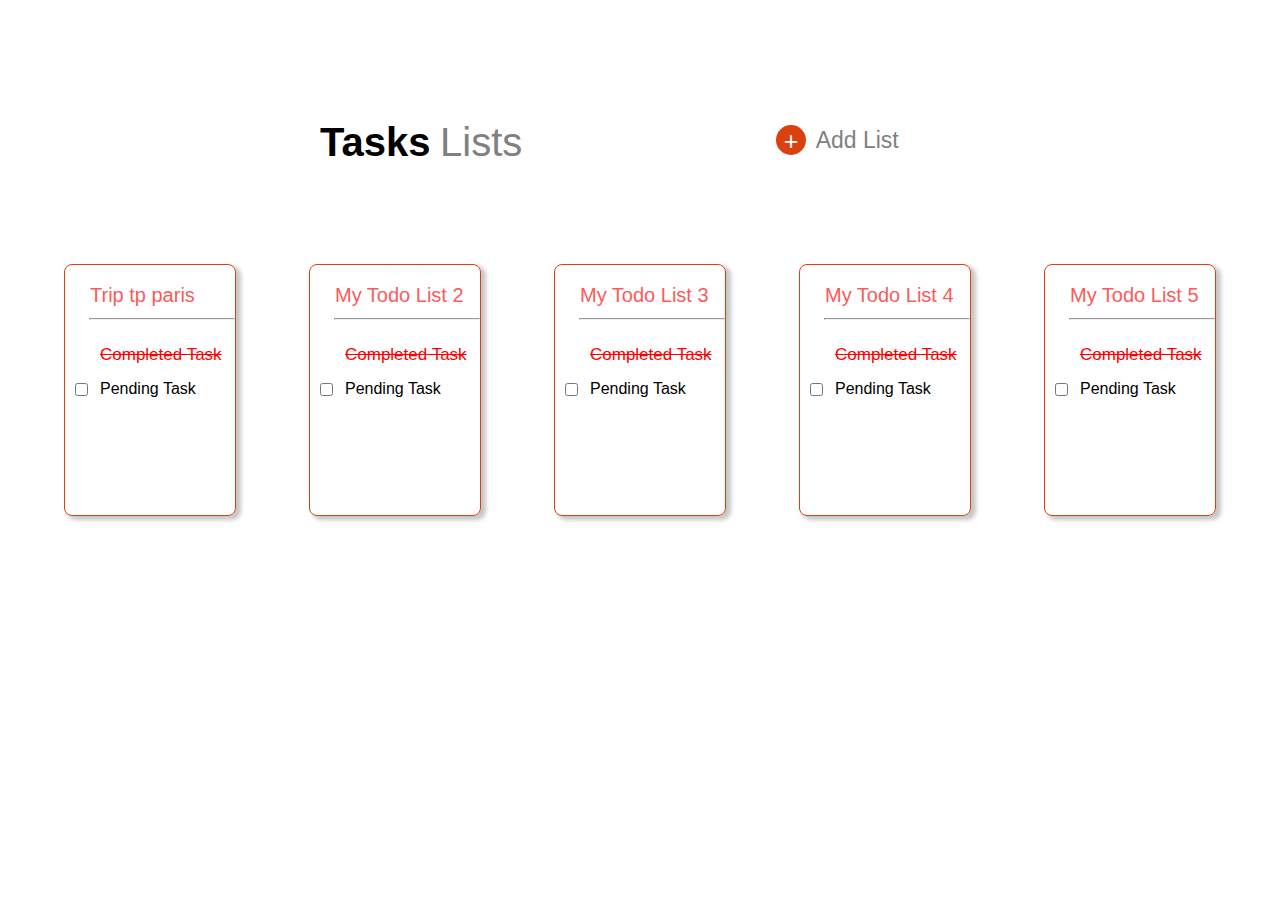
<file: index.html>
<!DOCTYPE html>
<html lang="en">

<head>
    <meta charset="UTF-8">
    <meta http-equiv="X-UA-Compatible" content="IE=edge">
    <meta name="viewport" content="width=device-width, initial-scale=1.0">
    <title>Document</title>
    <link rel="stylesheet" href="style.css">
</head>

<body>
    <div class="container">
        <div class="tasks">
            <span class="task">Tasks<p class="task1">Lists</p> </span>
            <div class="plusicon"><a href="index3.html">+</a></div>
            <span class="addlist">Add List</span>
        </div>
        <div class="todolist">
            <div class="trip1">
                <span class="t1"><a href="index2.html">Trip tp paris</a> </span>
                <hr>
                <span class="t11">Completed Task</span>
                <input type="checkbox" name="" id=""><span class="t12">Pending Task</span>

            </div>
            <div class="trip2">

                <span class="t1">My Todo List 2</span>
                <hr>
                <span class="t11">Completed Task</span>
                <input type="checkbox" name="" id=""><span class="t12">Pending Task</span>


            </div>
            <div class="trip3">

                <span class="t1">My Todo List 3</span>
                <hr>
                <span class="t11">Completed Task</span>
                <input type="checkbox" name="" id=""><span class="t12">Pending Task</span>


            </div>
            <div class="trip4">

                <span class="t1">My Todo List 4</span>
                <hr>
                <span class="t11">Completed Task</span>
                <input type="checkbox" name="" id=""><span class="t12">Pending Task</span>


            </div>
            <div class="trip5">

                <span class="t1">My Todo List 5</span>
                <hr>
                <span class="t11">Completed Task</span>
                <input type="checkbox" name="" id=""><span class="t12">Pending Task</span>


            </div>
        </div>
    </div>
</body>

</html>
</file>
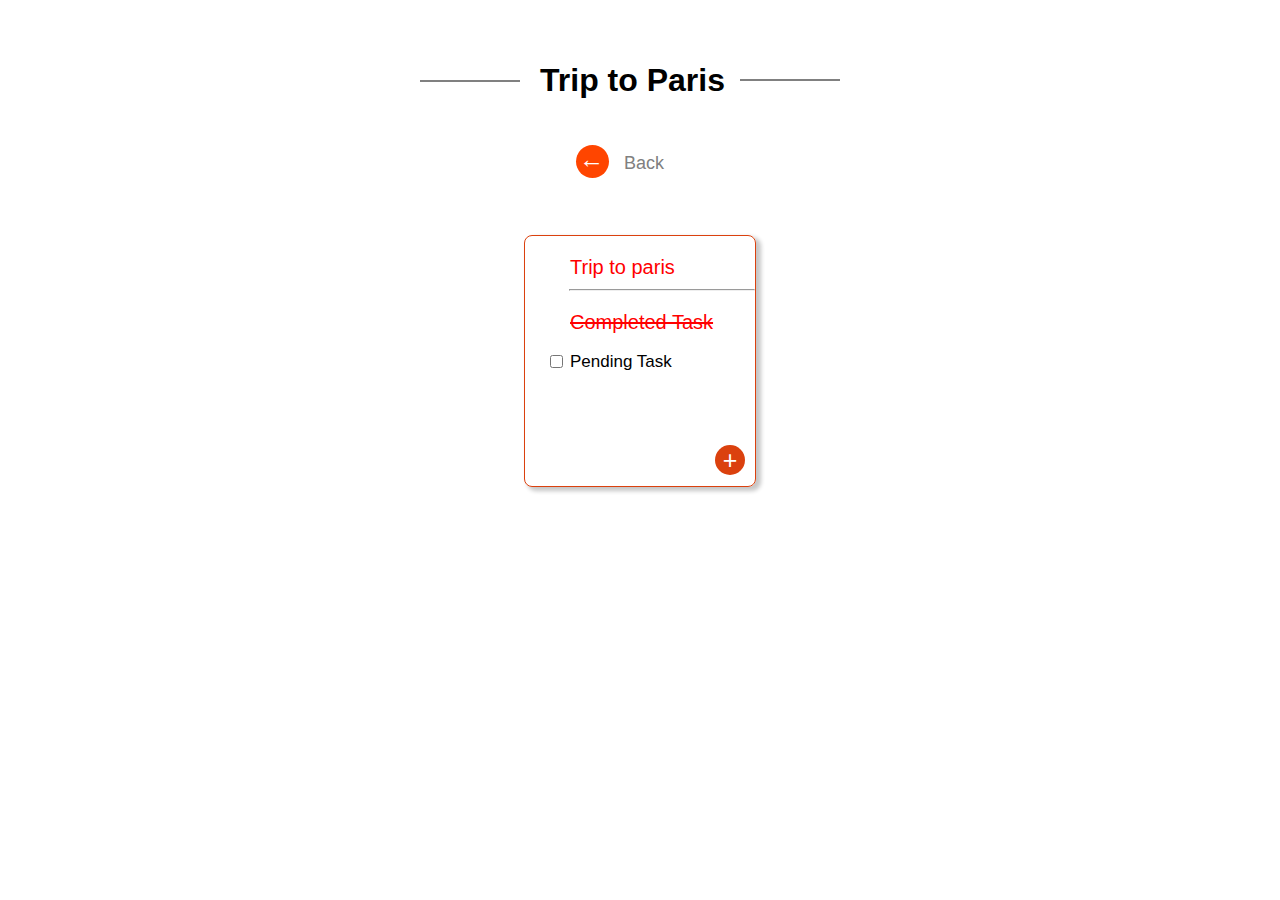
<file: index2.html>
<!DOCTYPE html>
<html lang="en">

<head>
    <meta charset="UTF-8">
    <meta http-equiv="X-UA-Compatible" content="IE=edge">
    <meta name="viewport" content="width=device-width, initial-scale=1.0">
    <title>Document</title>
    <link rel="stylesheet" href="style2.css">
</head>

<body>
    <div class="container">
        <div class="box1">
            <div class="line"></div>
            <h1>Trip to Paris </h1>
            <div class="line1"></div>
        </div>
        <div class="box2">
            <div class="b1"><a href="index.html">&#8592;</a><span class="span">Back</span> </div>
        </div>
        <div class="box3">

            <div class="t1">Trip to paris</div>
            <hr>
            <div class="t11">Completed Task</div>
            <input type="checkbox" name="" id=""><div class="t12">Pending Task</div>
             <div class="plusicon"><a href="index4.html">+</a></div>


        </div>
    </div>
</body>

</html>
</file>
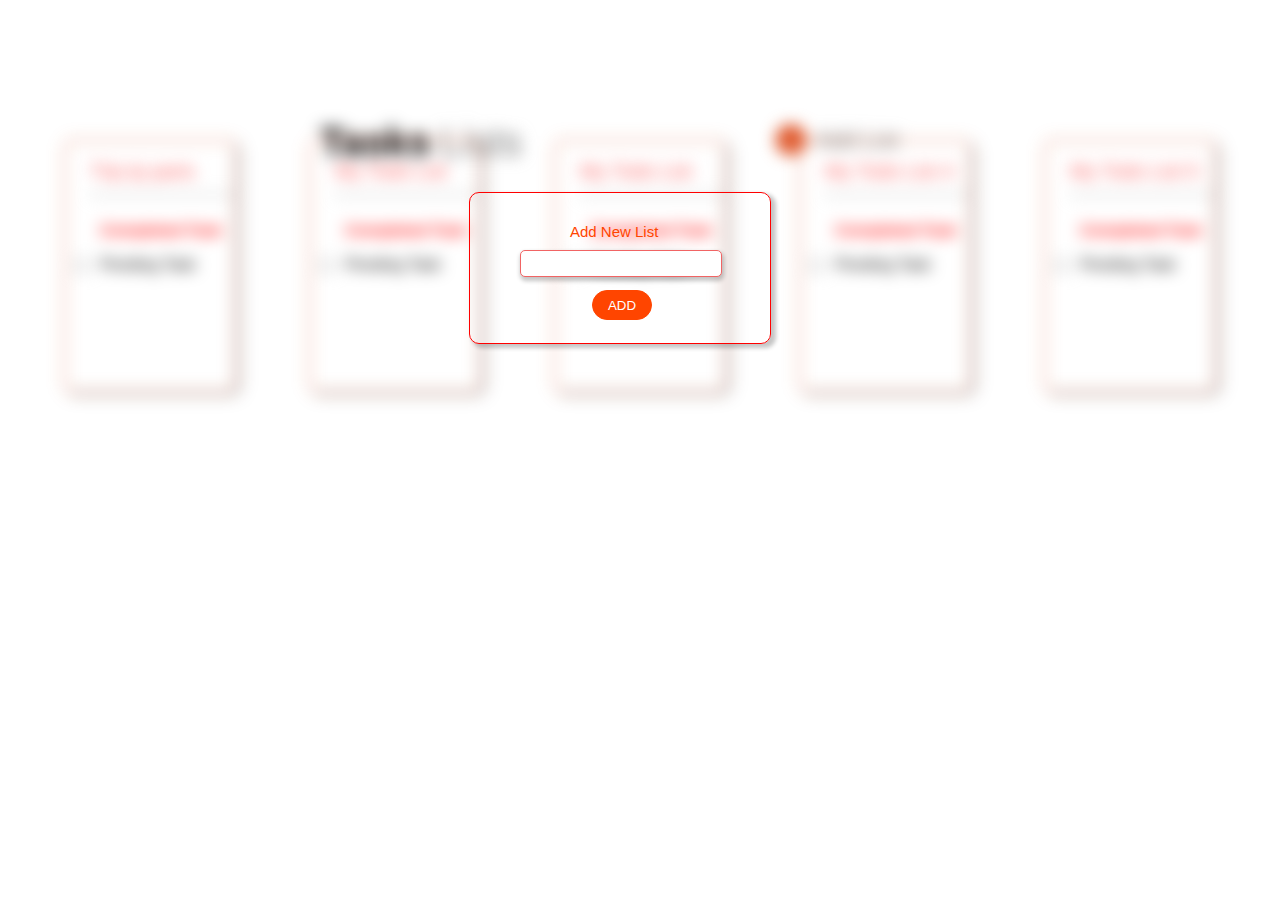
<file: index3.html>
<!DOCTYPE html>
<html lang="en">

<head>
    <meta charset="UTF-8">
    <meta http-equiv="X-UA-Compatible" content="IE=edge">
    <meta name="viewport" content="width=device-width, initial-scale=1.0">
    <title>Document</title>
    <link rel="stylesheet" href="style3.css">
</head>

<body>
    <div class="container">
        <div class="tasks">
            <span class="task">Tasks<p class="task1">Lists</p> </span>
            <div class="plusicon"><a href="#">+</a></div>
            <span class="addlist">Add List</span>
        </div>
        <div class="todolist">
            <div class="trip1">
                <span class="t1"><a href="index2.html">Trip tp paris</a> </span>
                <hr>
                <span class="t11">Completed Task</span>
                <input type="checkbox" name="" id=""><span class="t12">Pending Task</span>

            </div>
            <div class="trip2">
               
                    <span class="t1">My Todo List</span>
                    <hr>
                    <span class="t11">Completed Task</span>
                    <input type="checkbox" name="" id=""><span class="t12">Pending Task</span>

                
            </div>
            <div class="trip3">
                
                    <span class="t1">My Todo List</span>
                    <hr>
                    <span class="t11">Completed Task</span>
                    <input type="checkbox" name="" id=""><span class="t12">Pending Task</span>

                
            </div>
            <div class="trip4">

                <span class="t1">My Todo List 4</span>
                <hr>
                <span class="t11">Completed Task</span>
                <input type="checkbox" name="" id=""><span class="t12">Pending Task</span>


            </div>
            <div class="trip5">

                <span class="t1">My Todo List 5</span>
                <hr>
                <span class="t11">Completed Task</span>
                <input type="checkbox" name="" id=""><span class="t12">Pending Task</span>


            </div>
        </div>
    </div>
    <div class="container2">
        <p>Add New List</p>
        <input type="text" name="" id="" class="input">
        <button>ADD</button>
    </div>
</body>

</html>
</file>
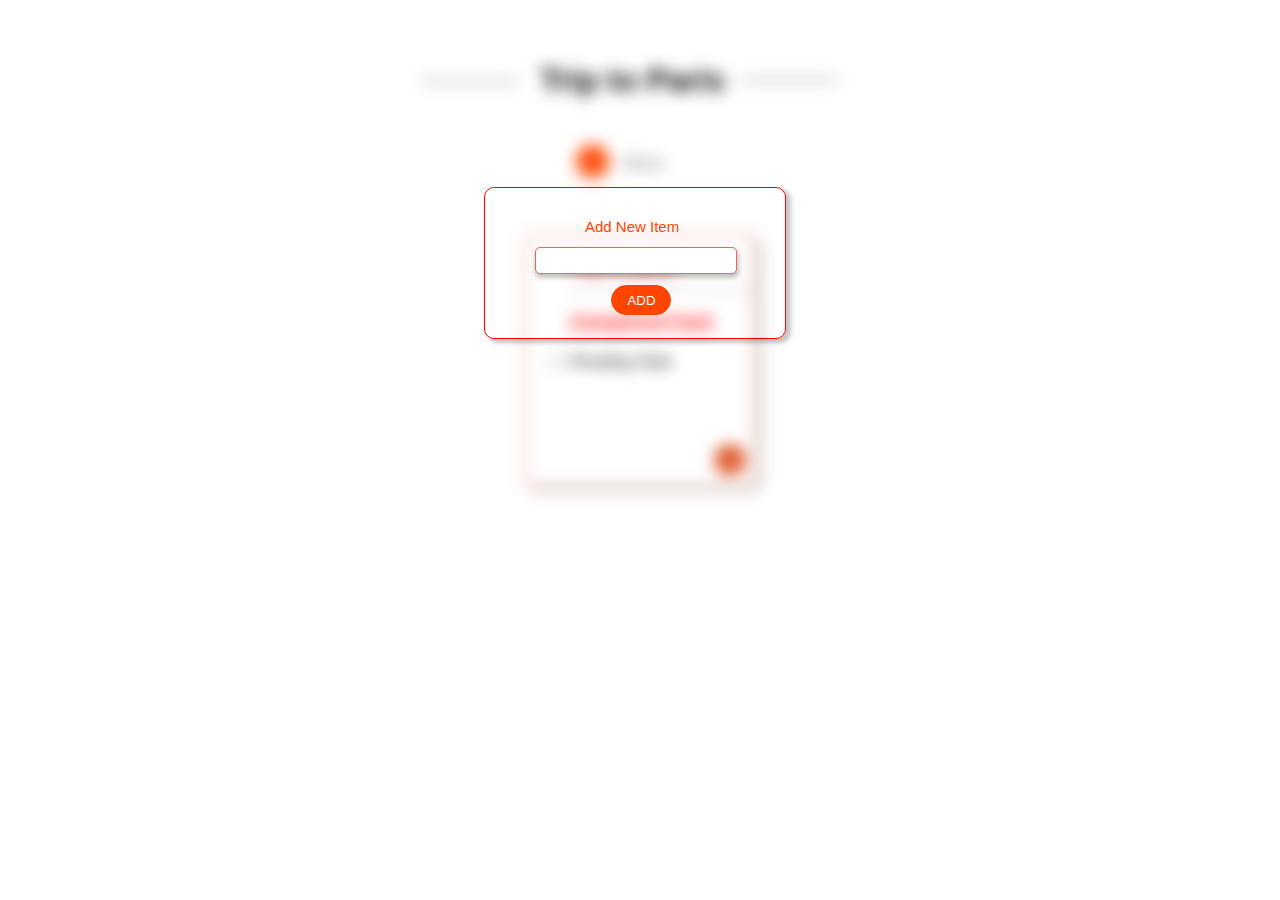
<file: index4.html>
<!DOCTYPE html>
<html lang="en">

<head>
    <meta charset="UTF-8">
    <meta http-equiv="X-UA-Compatible" content="IE=edge">
    <meta name="viewport" content="width=device-width, initial-scale=1.0">
    <title>Document</title>
    <link rel="stylesheet" href="style4.css">
</head>

<body>
    <div class="container">
        <div class="box1">
            <div class="line"></div>
            <h1>Trip to Paris </h1>
            <div class="line1"></div>
        </div>
        <div class="box2">
            <div class="b1"><a href="index.html">&#8592;</a><span class="span">Back</span> </div>
        </div>
        <div class="box3">

            <div class="t1">Trip to paris</div>
            <hr>
            <div class="t11">Completed Task</div>
            <input type="checkbox" name="" id=""><div class="t12">Pending Task</div>
             <div class="plusicon"><a href="index3.html">+</a></div>


        </div>
    </div>
    <div class="container2">
        <p>Add New Item</p>
        <input type="text" name="" id="">
        <button>ADD</button>
    </div>
</body>

</html>
</file>
<file: style.css>
* {
    padding: 0;
    margin: 0;
    font-family: Arial, Helvetica, sans-serif;
}

 .tasks {
    display: flex;
    flex-wrap: wrap;
    margin-left: 25%;
  align-items: center;
  position: relative;
  top: 120px;

} 

 .task {
    display: block;
    color: black;
    font-size: 40px;

    font-weight: 600;

}

.task1 {

    color:gray;
    font-size: 40px;


    position: relative;
    left: 120px;
    top: -45px;
    font-weight: 1;
   

}

.plusicon {
    display: block;
    height: 30px;
    width: 30px;
    background-color: rgb(219, 65, 14);
    border-radius: 50%;
    color: white;
    text-align: center;
    justify-content: center;
    position: relative;
    left: 36%;
    top: -25px;





}

.plusicon a {
    color: white;

    position: relative;
    top: 2px;
    font-weight: 1;
    font-size: 25px;
    text-decoration: none;



}

.addlist {
    position: relative;
    left: 37%;
    font-size: 23px;
    color: gray;
    top: -25px;
}

.todolist {
  width: 90%;
  display: flex;
  flex-wrap: wrap;
  margin: auto;
  position: relative;
  top: 50px;
  align-items: center;
  justify-content: space-between;
   height: 500px;
    
}

.trip1 {
    height: 250px;
    width: 170px;

    border: 1px solid rgb(219, 65, 14);

    border-radius: 8px;
    box-shadow: 4px 3px 4px 1px rgba(0, 0, 0, 0.226);
}

.trip2 {
    height: 250px;
    width: 170px;

    border: 1px solid rgb(219, 65, 14); 
    border-radius: 8px;
    box-shadow: 4px 3px 4px 1px rgba(0, 0, 0, 0.226);

}

.trip3 {
    height: 250px;
    width: 170px;

    border: 1px solid rgb(219, 65, 14);
    border-radius: 8px;
    box-shadow: 4px 3px 4px 1px rgba(0, 0, 0, 0.226);

}
.trip4 {
    height: 250px;
    width: 170px;

    border: 1px solid rgb(219, 65, 14);    
    border-radius: 8px;
    box-shadow: 4px 3px 4px 1px rgba(0, 0, 0, 0.226);

}
.trip5 {
    height: 250px;
    width: 170px;
    border: 1px solid rgb(219, 65, 14);   
    border-radius: 8px;
    box-shadow: 4px 3px 4px 1px rgba(0, 0, 0, 0.226);
   

}

 .t1 {
    font-size: 20px;
    color: rgb(251, 91, 91);
    top: 20px;
  position: relative;
  top: 19px;
  left: 25px;


}
.t1 a{
    text-decoration: none;
    color: rgb(251, 91, 91);
}
hr{
    width: 85%;
    height: .1px;
    outline: none;
    background-color: gray;
    float: right;
    margin-top: 30px;
    outline: none;
   
}
.t11{
    color: red;
    font-size: 17px;
    font-weight: 500;
    margin-left:22px;
    position: relative;
    top: 25px;
    left: 0px;
    text-decoration: line-through;


}
.t12{
   position: relative;
   top: 40px;
   left: 35px;

}
input{
    position: relative;
    top: 63px;
    left: 10px;
    float: left;
}  
@media (min-width:769px) and (max-width:1024px)
{
    .tasks {
        display: flex;
        flex-wrap: wrap;
        margin-left: 15%;
      align-items: center;
      position: relative;
      top: 80px;
    
    } 
    
    
    .todolist {
        width: 90%;
        display: inline;
        flex-wrap: wrap;
        margin: auto;
        position: relative;
        
        align-items: center;
        justify-content:center;
        position: relative;
        top: 100px;
        
          
      }
      .trip1 {
        height: 80px;
        width: 70%;
        margin: auto;
        margin-bottom: 20px;
    
        border: 1px solid gray;
    
        border-radius: 8px;
        box-shadow: 4px 3px 4px 1px rgba(0, 0, 0, 0.226);
    }
    
    .trip2 {
        height: 80px;
        width: 70%;
        margin: auto;
        margin-bottom: 20px;
        border: 1px solid gray;
        border-radius: 8px;
        box-shadow: 4px 3px 4px 1px rgba(0, 0, 0, 0.226);
    
    }
    
    .trip3 {
        height: 80px;
        width: 70%;
        margin: auto;
        margin-bottom: 20px;
        border: 1px solid gray;
        border-radius: 8px;
        box-shadow: 4px 3px 4px 1px rgba(0, 0, 0, 0.226);
    
    }
    .trip4 {
        height: 80px;
        width: 70%;
        margin: auto;
        margin-bottom: 20px;
        border: 1px solid gray;   
        border-radius: 8px;
        box-shadow: 4px 3px 4px 1px rgba(0, 0, 0, 0.226);
    
    }
    .trip5 {
        height: 80px;
        width: 70%;
        margin: auto;
        margin-bottom: 140px;
        border: 1px solid gray;
        border-radius: 8px;
        box-shadow: 4px 3px 4px 1px rgba(0, 0, 0, 0.226);
        
        
       
    
    }
    .t1{
        color: gray;
       
    }
    .t1 a{
        color: gray;
    }
    hr{
        display: none;
    }
    .t11{
        display: none;
    }
    .t12{
        display: none;
       
     
     }
    
    input{
        display: none;
    }
    
}

@media (min-width:481px) and (max-width:768px)
{
   
    .tasks {
        display: flex;
        flex-wrap: wrap;
        margin-left: 15%;
      align-items: center;
      position: relative;
      top: 80px;
    
    } 
    .addlist{
        display: none;
    }
    
    
    .todolist {
        width: 90%;
        display: inline;
        flex-wrap: wrap;
        margin: auto;
        position: relative;
        top: -10px;
        align-items: center;
        justify-content:center;
        position: relative;
        top: 100px;
        
          
      }
      .trip1 {
        height: 80px;
        width: 70%;
        margin: auto;
        margin-bottom: 20px;
        border: 1px solid gray;
    
        border-radius: 8px;
        box-shadow: 4px 3px 4px 1px rgba(0, 0, 0, 0.226);
    }
    
    .trip2 {
        height: 80px;
        width: 70%;
        margin: auto;
        margin-bottom: 20px;
        border: 1px solid gray;
        border-radius: 8px;
        box-shadow: 4px 3px 4px 1px rgba(0, 0, 0, 0.226);
    
    }
    
    .trip3 {
        height: 80px;
        width: 70%;
        margin: auto;
        margin-bottom: 20px;
        border: 1px solid gray;
        border-radius: 8px;
        box-shadow: 4px 3px 4px 1px rgba(0, 0, 0, 0.226);
    
    }
    .trip4 {
        height: 80px;
        width: 70%;
        margin: auto;
        margin-bottom: 20px;
        border: 1px solid gray;   
        border-radius: 8px;
        box-shadow: 4px 3px 4px 1px rgba(0, 0, 0, 0.226);
    
    }
    .trip5 {
        height: 80px;
        width: 70%;
        margin: auto;
        margin-bottom: 140px;
        border: 1px solid gray;
        border-radius: 8px;
        box-shadow: 4px 3px 4px 1px rgba(0, 0, 0, 0.226);
        
        
       
    
    }
    .t1{
        color: gray;
    }
    .t1 a{
        color: gray;
    }
    hr{
        display: none;
    }
    .t11{
        display: none;
    }
    .t12{
        display: none;
       
     
     }
    
    input{
        display: none;
    }
    
}
@media (min-width:320px) and (max-width:480px)
{
    .tasks {
        display: flex;
        flex-wrap: wrap;
        margin-left: 15%;
      align-items: center;
      position: relative;
      top: 80px;
    
    } 
    .addlist{
        display: none;
    }
    
    
    .todolist {
        width: 90%;
        display: inline;
        flex-wrap: wrap;
        margin: auto;
        position: relative;
        top: -10px;
        align-items: center;
        justify-content:center;
        position: relative;
        top: 100px;
        
          
      }
      .trip1 {
        height: 80px;
        width: 70%;
        margin: auto;
        margin-bottom: 20px;
        border: 1px solid gray;
    
        border-radius: 8px;
        box-shadow: 4px 3px 4px 1px rgba(0, 0, 0, 0.226);
    }
    
    .trip2 {
        height: 80px;
        width: 70%;
        margin: auto;
        margin-bottom: 20px;
        border: 1px solid gray;
        border-radius: 8px;
        box-shadow: 4px 3px 4px 1px rgba(0, 0, 0, 0.226);
    
    }
    
    .trip3 {
        height: 80px;
        width: 70%;
        margin: auto;
        margin-bottom: 20px;
        border: 1px solid gray;
        border-radius: 8px;
        box-shadow: 4px 3px 4px 1px rgba(0, 0, 0, 0.226);
    
    }
    .trip4 {
        height: 80px;
        width: 70%;
        margin: auto;
        margin-bottom: 20px;
        border: 1px solid gray;   
        border-radius: 8px;
        box-shadow: 4px 3px 4px 1px rgba(0, 0, 0, 0.226);
    
    }
    .trip5 {
        height: 80px;
        width: 70%;
        margin: auto;
        margin-bottom: 140px;
        border: 1px solid gray;
        border-radius: 8px;
        box-shadow: 4px 3px 4px 1px rgba(0, 0, 0, 0.226);
        
        
       
    
    }
    .t1{
        color: gray;
    }
    .t1 a{
        color: gray;
    }
    hr{
        display: none;
    }
    .t11{
        display: none;
    }
    .t12{
        display: none;
       
     
     }
    
    input{
        display: none;
    }

}
@media (min-width:10px) and (max-width:319px)
{
    .tasks {
        display: flex;
        flex-wrap: wrap;
        margin-left: 15%;
      align-items: center;
      position: relative;
      top: 80px;
    
    } 
    .addlist{
        display: none;
    }
    
    
    .todolist {
        width: 90%;
        display: inline;
        flex-wrap: wrap;
        margin: auto;
        position: relative;
        top: -10px;
        align-items: center;
        justify-content:center;
        position: relative;
        top: 100px;
        
          
      }
      .trip1 {
        height: 80px;
        width: 70%;
        margin: auto;
        margin-bottom: 20px;
        border: 1px solid gray;
    
        border-radius: 8px;
        box-shadow: 4px 3px 4px 1px rgba(0, 0, 0, 0.226);
    }
    
    .trip2 {
        height: 80px;
        width: 70%;
        margin: auto;
        margin-bottom: 20px;
        border: 1px solid gray;
        border-radius: 8px;
        box-shadow: 4px 3px 4px 1px rgba(0, 0, 0, 0.226);
    
    }
    
    .trip3 {
        height: 80px;
        width: 70%;
        margin: auto;
        margin-bottom: 20px;
        border: 1px solid gray;
        border-radius: 8px;
        box-shadow: 4px 3px 4px 1px rgba(0, 0, 0, 0.226);
    
    }
    .trip4 {
        height: 80px;
        width: 70%;
        margin: auto;
        margin-bottom: 20px;
        border: 1px solid gray;   
        border-radius: 8px;
        box-shadow: 4px 3px 4px 1px rgba(0, 0, 0, 0.226);
    
    }
    .trip5 {
        height: 80px;
        width: 70%;
        margin: auto;
        margin-bottom: 140px;
        border: 1px solid gray;
        border-radius: 8px;
        box-shadow: 4px 3px 4px 1px rgba(0, 0, 0, 0.226);
        
        
       
    
    }
    .t1{
        color: gray;
    }
    .t1 a{
        color: gray;
    }
    hr{
        display: none;
    }
    .t11{
        display: none;
    }
    .t12{
        display: none;
       
     
     }
    
    input{
        display: none;
    }

}
</file>
<file: style2.css>
* {
    padding: 0;
    margin: 0;
    font-family: Arial, Helvetica, sans-serif;
}

.box1 {
    height: 100px;
    width: 500px;
   
    margin: auto;
}

.line {
    height: 2px;
    width: 100px;
    background-color: GRAY;
    margin-top: 10px;
    position: relative;
    top: 70px;
   left: 30PX;

}

.line1 {
    height: 2px;
    width: 100px;
    background-color: GRAY;
    margin-top: 10px;
    position: relative;
    top: 30px;
    left: 30%;
    margin: auto;

}

h1 {
    position: relative;
    margin: auto;

    left: 30%;
    top: 50px;
}

.box2 {
    height: 100px;
    width: 100px;
    margin-top: 35px;
    margin-bottom: -10PX;
   
    margin-left: 45%;
}


.b1 {
    height: 33px;
    width: 33px;
    background-color: orangered;
    border-radius: 50%;
   
}

.b1 a {
    color: white;
    font-weight: 700;
    font-size: 25px;
    text-align: center;
   padding-left: 3px;
    padding-top: 0px;
    text-decoration: none;
}

.b1 .span {
     position: relative;
    top: 1px;
    left: 20px;
    font-weight: bold;
    font-size: 18px;
    font-weight: 50;
    color: gray; 
}

.box3 {

    height: 250px;
    width: 230px;
    border: 1px solid rgb(219, 65, 14);
   margin: auto;
    border-radius: 8px;
    box-shadow: 4px 3px 4px 1px rgba(0, 0, 0, 0.226);
}

.t1 {
    font-size: 20px;
    font-weight: 300;
    color: red;
    top: 20px;
    position: relative;
    left: 45px;


}

hr {
    height: .3px;
    width: 80%;
    outline: none;
    background-color:gray ;
    float: right;
    margin-top: 30px;
    outline: none;

}

.t11 {
    color: red;
    font-size: 20px;
    font-weight: 400;
    text-decoration: line-through;
    left: 45px;
    position: relative;
    top: 20px;
}

.t12 {
    position: relative;
    top: 20px;
    left: 45px;
    font-size: 17px;

}

input {
    position: relative;
    top: 40px;
    left: 25px;
} 
.plusicon {
    display: block;
    height: 30px;
    width: 30px;
    background-color: rgb(219, 65, 14);
    border-radius: 50%;
    color: white;
    text-align: center;
    justify-content: center;
    position: relative;
  float: right;
  top: 37%;
  right: 10px;





}
.plusicon a {
    color: white;

    position: relative;
    top: 1px;
    font-weight: 500;
    font-size: 25px;
    text-decoration: none;



}
@media (min-width:769px) and (max-width:1024px)
{
    
}
@media (min-width:481px) and (max-width:768px)
    { 
    .box1 {
        height: 100px;
        width: 50%;
        
       
        margin: auto;
    }
    
    .line {
       display: none;
    
    }
    
    .line1 {
       display: none;
    }
    
     h1 {
        position: relative;
        margin: auto;
    
        left: 25%;
        top: 50px;
    }
    
     .box2 {
       
        height: 100px;
        width: 100px;
       position: relative;
       top: -82px;
       left: -90px;
      
       
       
    }
    
    
    .b1 {
        height: 33px;
        width: 33px;
        background-color: orangered;
        border-radius: 50%;
       
    }
    
    .b1 a {
        color: white;
        font-weight: 700;
        font-size: 25px;
        text-align: center;
       padding-left: 3px;
        padding-top: 0px;
        text-decoration: none;
    }
    
    .b1 .span {
        display: none;
    }
    
    .box3 {
    
       
        height: 250px;
        width: 230px;
        border: 1px solid rgb(219, 65, 14);
       margin: auto;
       position: relative;
       top: -80px;
        border-radius: 8px;
        box-shadow: 4px 3px 4px 1px rgba(0, 0, 0, 0.226);
    }
    
    .t1 {
        font-size: 20px;
        font-weight: 300;
        color: red;
        top: 20px;
        position: relative;
        left: 45px;
    
    
    }
    
    hr {
        height: .3px;
        width: 80%;
        outline: none;
        background-color:gray ;
        float: right;
        margin-top: 30px;
        outline: none;
    
    }
    
    .t11 {
        color: red;
        font-size: 20px;
        font-weight: 400;
        text-decoration: line-through;
        left: 45px;
        position: relative;
        top: 20px;
    }
    
    .t12 {
        position:relative;
        top: 20px;
        left: 45px;
        font-size: 17px;
    
    }
    
    input {
        position: relative;
        top: 40px;
        left: 25px;
    } 
    .plusicon {
        display: block;
        height: 30px;
        width: 30px;
        background-color: rgb(219, 65, 14);
        border-radius: 50%;
        color: white;
        text-align: center;
        justify-content: center;
        position: relative;
      float: right;
      top: 37%;
      right: 10px;
    
    
    
    
    
    }
    .plusicon a {
        color: white;
    
        position: relative;
        top: 1px;
        font-weight: 500;
        font-size: 25px;
        text-decoration: none;
    
    
    
    }


}


@media (min-width:320px) and (max-width:480px)
    
        { 
        .box1 {
            height: 100px;
            width: 50%;
            
           
            margin: auto;
        }
        
        .line {
           display: none;
        
        }
        
        .line1 {
           display: none;
        }
        
         h1 {
            position: relative;
            margin: auto;
            font-size: 25px;
        
            left: 17%;
            top: 55px;
        }
        
         .box2 {
           
            height: 100px;
            width: 100px;
           position: relative;
           top: -82px;
           left: -90px;
          
           
           
        }
        
        
        .b1 {
            height: 33px;
            width: 33px;
            background-color: orangered;
            border-radius: 50%;
           
        }
        
        .b1 a {
            color: white;
            font-weight: 700;
            font-size: 25px;
            text-align: center;
           padding-left: 3px;
            padding-top: 0px;
            text-decoration: none;
        }
        
        .b1 .span {
            display: none;
        }
        
        .box3 {
        
           
            height: 300px;
            width: 230px;
            border: 1px solid rgb(219, 65, 14);
           margin: auto;
           position: relative;
           top: -80px;
            border-radius: 8px;
            box-shadow: 4px 3px 4px 1px rgba(0, 0, 0, 0.226);
        }
        
        .t1 {
            font-size: 20px;
            font-weight: 300;
            color: red;
            top: 20px;
            position: relative;
            left: 45px;
        
        
        }
        
        hr {
            height: .3px;
            width: 80%;
            outline: none;
            background-color:gray ;
            float: right;
            margin-top: 30px;
            outline: none;
        
        }
        
        .t11 {
            color: red;
            font-size: 20px;
            font-weight: 400;
            text-decoration: line-through;
            left: 45px;
            position: relative;
            top: 20px;
        }
        
        .t12 {
            position:relative;
            top: 20px;
            left: 45px;
            font-size: 17px;
        
        }
        
        input {
            position: relative;
            top: 40px;
            left: 25px;
        } 
        .plusicon {
            display: block;
            height: 30px;
            width: 30px;
            background-color: rgb(219, 65, 14);
            border-radius: 50%;
            color: white;
            text-align: center;
            justify-content: center;
            position: relative;
          float: right;
          top: 45%;
          right: 10px;
        
        
        
        
        
        }
        .plusicon a {
            color: white;
        
            position: relative;
            top: 1px;
            font-weight: 500;
            font-size: 25px;
            text-decoration: none;
        
        
        
        }
    
}
@media (min-width:10px) and (max-width:319px)
        
            {
            .box1 {
                height: 100px;
                width: 50%;
                
               
                margin: auto;
            }
            
            .line {
               display: none;
            
            }
            
            .line1 {
               display: none;
            }
            
             h1 {
                position: relative;
                margin: auto;
                font-size: 25px;
            
                left: 17%;
                top: 55px;
            }
            
             .box2 {
               
                height: 100px;
                width: 100px;
               position: relative;
               top: -82px;
               left: -90px;
              
               
               
            }
            
            
            .b1 {
                height: 33px;
                width: 33px;
                background-color: orangered;
                border-radius: 50%;
               
            }
            
            .b1 a {
                color: white;
                font-weight: 700;
                font-size: 25px;
                text-align: center;
               padding-left: 3px;
                padding-top: 0px;
                text-decoration: none;
            }
            
            .b1 .span {
                display: none;
            }
            
            .box3 {
            
               
                height: 300px;
                width: 230px;
                border: 1px solid rgb(219, 65, 14);
               margin: auto;
               position: relative;
               top: -80px;
                border-radius: 8px;
                box-shadow: 4px 3px 4px 1px rgba(0, 0, 0, 0.226);
            }
            
            .t1 {
                font-size: 20px;
                font-weight: 300;
                color: red;
                top: 20px;
                position: relative;
                left: 45px;
            
            
            }
            
            hr {
                height: .3px;
                width: 80%;
                outline: none;
                background-color:gray ;
                float: right;
                margin-top: 30px;
                outline: none;
            
            }
            
            .t11 {
                color: red;
                font-size: 20px;
                font-weight: 400;
                text-decoration: line-through;
                left: 45px;
                position: relative;
                top: 20px;
            }
            
            .t12 {
                position:relative;
                top: 20px;
                left: 45px;
                font-size: 17px;
            
            }
            
            input {
                position: relative;
                top: 40px;
                left: 25px;
            } 
            .plusicon {
                display: block;
                height: 30px;
                width: 30px;
                background-color: rgb(219, 65, 14);
                border-radius: 50%;
                color: white;
                text-align: center;
                justify-content: center;
                position: relative;
              float: right;
              top: 45%;
              right: 10px;
            
            
            
            
            
            }
            .plusicon a {
                color: white;
            
                position: relative;
                top: 1px;
                font-weight: 500;
                font-size: 25px;
                text-decoration: none;
            
            
            
            }

        }
</file>
<file: style3.css>
* {
    padding: 0;
    margin: 0;
    font-family: Arial, Helvetica, sans-serif;
}
.container{
    filter: blur(8px);
}

 .tasks {
    display: flex;
    flex-wrap: wrap;
    margin-left: 25%;
  align-items: center;
  position: relative;
  top: 120px;

} 

 .task {
    display: block;
    color: black;
    font-size: 40px;

    font-weight: 600;

}

.task1 {

    color:gray;
    font-size: 40px;


    position: relative;
    left: 120px;
    top: -45px;
    font-weight: 1;
   

}

.plusicon {
    display: block;
    height: 30px;
    width: 30px;
    background-color: rgb(219, 65, 14);
    border-radius: 50%;
    color: white;
    text-align: center;
    justify-content: center;
    position: relative;
    left: 36%;
    top: -25px;





}

.plusicon a {
    color: white;

    position: relative;
    top: 2px;
    font-weight: 1;
    font-size: 25px;
    text-decoration: none;



}

.addlist {
    position: relative;
    left: 37%;
    font-size: 23px;
    color: gray;
    top: -25px;
}

.todolist {
  width: 90%;
  display: flex;
  flex-wrap: wrap;
  margin: auto;
  position: relative;
  top: 50px;
  align-items: center;
  justify-content: space-between;
  
    
}

.trip1 {
    height: 250px;
    width: 170px;

    border: 1px solid rgb(219, 65, 14);

    border-radius: 8px;
    box-shadow: 4px 3px 4px 1px rgba(0, 0, 0, 0.226);
}

.trip2 {
    height: 250px;
    width: 170px;

    border: 1px solid rgb(219, 65, 14); 
    border-radius: 8px;
    box-shadow: 4px 3px 4px 1px rgba(0, 0, 0, 0.226);

}

.trip3 {
    height: 250px;
    width: 170px;

    border: 1px solid rgb(219, 65, 14);
    border-radius: 8px;
    box-shadow: 4px 3px 4px 1px rgba(0, 0, 0, 0.226);

}
.trip4 {
    height: 250px;
    width: 170px;

    border: 1px solid rgb(219, 65, 14);    
    border-radius: 8px;
    box-shadow: 4px 3px 4px 1px rgba(0, 0, 0, 0.226);

}
.trip5 {
    height: 250px;
    width: 170px;
    border: 1px solid rgb(219, 65, 14);   
    border-radius: 8px;
    box-shadow: 4px 3px 4px 1px rgba(0, 0, 0, 0.226);
   

}

 .t1 {
    font-size: 20px;
    color: rgb(251, 91, 91);
    top: 20px;
  position: relative;
  top: 19px;
  left: 25px;


}
.t1 a{
    text-decoration: none;
    color: rgb(251, 91, 91);
}
hr{
    width: 85%;
    height: .1px;
    outline: none;
    background-color: gray;
    float: right;
    margin-top: 30px;
    outline: none;
   
}
.t11{
    color: red;
    font-size: 17px;
    font-weight: 500;
    margin-left:22px;
    position: relative;
    top: 25px;
    left: 0px;
    text-decoration: line-through;


}
.t12{
   position: relative;
   top: 40px;
   left: 35px;

}
input{
    position: relative;
    top: 63px;
    left: 10px;
    float: left;
}  
 .container2{
    width: 300PX;
    height: 150PX;
    border: 1.5PX solid red;
    border-radius: 10PX;
    box-shadow: 4px 3px 4px 1px rgba(0, 0, 0, 0.226);
    margin: auto;
    position: relative;
    top: -150PX;
    left: -20PX;
}
.container2 P{
    color: orangered;
    font-weight: 50;
    position: relative;
    top: 30PX;
    left: 100PX;
    font-size: 15PX;



}
.container2 input{
    height: 25px;
    width: 200px;
    position: relative;
    left: 50PX;
    top: 40px;
    outline: none;
    border: 1px solid rgb(241, 100, 100);
    border-radius: 5px;
    text-align: center;
    box-shadow: 1px 3px 4px 1px rgba(0, 0, 0, 0.226);


}
.container2 button{
    background-color:orangered;
    height: 30px;
    width: 60px;
    border-radius: 15px;
    border: 1px solid orangered;
    color: white;
    position: relative;
    top: 80px;
    left: -80px;
} 
@media (min-width:769px) and (max-width:1024px)
{
    .tasks {
        display: flex;
        flex-wrap: wrap;
        margin-left: 15%;
      align-items: center;
      position: relative;
      top: 80px;
    
    } 
    
    
    .todolist {
        width: 90%;
        display: inline;
        flex-wrap: wrap;
        margin: auto;
        position: relative;
        
        align-items: center;
        justify-content:center;
        position: relative;
        top: 100px;
       
          
      }
      .trip1 {
        height: 80px;
        width: 70%;
        margin: auto;
        margin-bottom: 20px;
    
        border: 1px solid gray;
    
        border-radius: 8px;
        box-shadow: 4px 3px 4px 1px rgba(0, 0, 0, 0.226);
    }
    
    .trip2 {
        height: 80px;
        width: 70%;
        margin: auto;
        margin-bottom: 20px;
        border: 1px solid gray;
        border-radius: 8px;
        box-shadow: 4px 3px 4px 1px rgba(0, 0, 0, 0.226);
    
    }
    
    .trip3 {
        height: 80px;
        width: 70%;
        margin: auto;
        margin-bottom: 20px;
        border: 1px solid gray;
        border-radius: 8px;
        box-shadow: 4px 3px 4px 1px rgba(0, 0, 0, 0.226);
    
    }
    .trip4 {
        height: 80px;
        width: 70%;
        margin: auto;
        margin-bottom: 20px;
        border: 1px solid gray;   
        border-radius: 8px;
        box-shadow: 4px 3px 4px 1px rgba(0, 0, 0, 0.226);
    
    }
    .trip5 {
        height: 80px;
        width: 70%;
        margin: auto;
        margin-bottom: 10px;
        border: 1px solid gray;
        border-radius: 8px;
        box-shadow: 4px 3px 4px 1px rgba(0, 0, 0, 0.226);
        
        
       
    
    }
    .t1{
        color: gray;
       
    }
    .t1 a{
        color: gray;
    }
    hr{
        display: none;
    }
    .t11{
        display: none;
    }
    .t12{
        display: none;
       
     
     }
    
    input{
     
    }
    .container2{
        width: 300PX;
        height: 150PX;
        border: 1.5PX solid red;
        border-radius: 10PX;
        box-shadow: 4px 3px 4px 1px rgba(0, 0, 0, 0.226);
        margin: auto;
        position: relative;
        top: -350PX;
        left: -20PX;
    }
    .container2 P{
        color: orangered;
        font-weight: 50;
        position: relative;
        top: 30PX;
        left: 100PX;
        font-size: 15PX;
    
    
    
    }
    .container2 .input{
        height: 25px;
        width: 200px;
        position: relative;
        left: 50PX;
        top: 40px;
        outline: none;
        border: 1px solid rgb(241, 100, 100);
        border-radius: 5px;
        text-align: center;
        box-shadow: 1px 3px 4px 1px rgba(0, 0, 0, 0.226);
    
    
    }
    .container2 button{
        background-color:orangered;
        height: 30px;
        width: 60px;
        border-radius: 15px;
        border: 1px solid orangered;
        color: white;
        position: relative;
        top: 80px;
        left: -80px;
    }
    /* .container2{
        width: 330PX;
        height: 170PX;
        border: 1.5PX solid red;
        border-radius: 10PX;
        box-shadow: 4px 3px 4px 1px rgba(0, 0, 0, 0.226);
        margin: auto;
        position: relative;
        top: -300PX;
        left: -20PX;
       
    }
    .container2 P{
        color: orangered;
        font-weight: 50;
        position: relative;
        top: 30PX;
        left: 100PX;
        font-size: 15PX;
    
    
    
    }
    .container2 .input{
        display: inline;
        height: 25px;
        width: 200px;
        position: relative;
        left: 50PX;
        top: 40px;
        outline: none;
        border: 1px solid rgb(241, 100, 100);
        border-radius: 5px;
        text-align: center;
        box-shadow: 1px 3px 4px 1px rgba(0, 0, 0, 0.226);
    
    
    }
    .container2 button{
        background-color:orangered;
        height: 30px;
        width: 60px;
        border-radius: 15px;
        border: 1px solid orangered;
        color: white;
        position: relative;
        top: 80px;
        left: -80px;
    } */
    
}

@media (min-width:481px) and (max-width:768px)
{
   
    .tasks {
        display: flex;
        flex-wrap: wrap;
        margin-left: 15%;
      align-items: center;
      position: relative;
      top: 80px;
    
    } 
    .addlist{
        display: none;
    }
    
    
    .todolist {
        width: 90%;
        display: inline;
        flex-wrap: wrap;
        margin: auto;
        position: relative;
        top: -10px;
        align-items: center;
        justify-content:center;
        position: relative;
        top: 100px;
        
          
      }
      .trip1 {
        height: 80px;
        width: 70%;
        margin: auto;
        margin-bottom: 20px;
        border: 1px solid gray;
    
        border-radius: 8px;
        box-shadow: 4px 3px 4px 1px rgba(0, 0, 0, 0.226);
    }
    
    .trip2 {
        height: 80px;
        width: 70%;
        margin: auto;
        margin-bottom: 20px;
        border: 1px solid gray;
        border-radius: 8px;
        box-shadow: 4px 3px 4px 1px rgba(0, 0, 0, 0.226);
    
    }
    
    .trip3 {
        height: 80px;
        width: 70%;
        margin: auto;
        margin-bottom: 20px;
        border: 1px solid gray;
        border-radius: 8px;
        box-shadow: 4px 3px 4px 1px rgba(0, 0, 0, 0.226);
    
    }
    .trip4 {
        height: 80px;
        width: 70%;
        margin: auto;
        margin-bottom: 20px;
        border: 1px solid gray;   
        border-radius: 8px;
        box-shadow: 4px 3px 4px 1px rgba(0, 0, 0, 0.226);
    
    }
    .trip5 {
        height: 80px;
        width: 70%;
        margin: auto;
        margin-bottom: 140px;
        border: 1px solid gray;
        border-radius: 8px;
        box-shadow: 4px 3px 4px 1px rgba(0, 0, 0, 0.226);
        
        
       
    
    }
    .t1{
        color: gray;
    }
    .t1 a{
        color: gray;
    }
    hr{
        display: none;
    }
    .t11{
        display: none;
    }
    .t12{
        display: none;
       
     
     }
    
    input{
       
    }
    .container2{
        width: 300PX;
        height: 150PX;
        border: 1.5PX solid red;
        border-radius: 10PX;
        box-shadow: 4px 3px 4px 1px rgba(0, 0, 0, 0.226);
        margin: auto;
        position: relative;
        top: -500PX;
        
    }
    .container2 P{
        color: orangered;
        font-weight: 50;
        position: relative;
        top: 30PX;
        left: 100PX;
        font-size: 15PX;
    
    
    
    }
    .container2 .input{
        height: 25px;
        width: 200px;
        position: relative;
        left: 50PX;
        top: 40px;
        outline: none;
        border: 1px solid rgb(241, 100, 100);
        border-radius: 5px;
        text-align: center;
        box-shadow: 1px 3px 4px 1px rgba(0, 0, 0, 0.226);
    
    
    }
    .container2 button{
        background-color:orangered;
        height: 30px;
        width: 60px;
        border-radius: 15px;
        border: 1px solid orangered;
        color: white;
        position: relative;
        top: 80px;
        left: -80px;
    }
    
    
}

    

@media (min-width:320px) and (max-width:480px)
{
    .tasks {
        display: flex;
        flex-wrap: wrap;
        margin-left: 15%;
      align-items: center;
      position: relative;
      top: 80px;
    
    } 
    .addlist{
        display: none;
    }
    
    
    .todolist {
        width: 90%;
        display: inline;
        flex-wrap: wrap;
        margin: auto;
        position: relative;
        top: -10px;
        align-items: center;
        justify-content:center;
        position: relative;
        top: 100px;
        
          
      }
      .trip1 {
        height: 80px;
        width: 70%;
        margin: auto;
        margin-bottom: 20px;
        border: 1px solid gray;
    
        border-radius: 8px;
        box-shadow: 4px 3px 4px 1px rgba(0, 0, 0, 0.226);
    }
    
    .trip2 {
        height: 80px;
        width: 70%;
        margin: auto;
        margin-bottom: 20px;
        border: 1px solid gray;
        border-radius: 8px;
        box-shadow: 4px 3px 4px 1px rgba(0, 0, 0, 0.226);
    
    }
    
    .trip3 {
        height: 80px;
        width: 70%;
        margin: auto;
        margin-bottom: 20px;
        border: 1px solid gray;
        border-radius: 8px;
        box-shadow: 4px 3px 4px 1px rgba(0, 0, 0, 0.226);
    
    }
    .trip4 {
        height: 80px;
        width: 70%;
        margin: auto;
        margin-bottom: 20px;
        border: 1px solid gray;   
        border-radius: 8px;
        box-shadow: 4px 3px 4px 1px rgba(0, 0, 0, 0.226);
    
    }
    .trip5 {
        height: 80px;
        width: 70%;
        margin: auto;
        margin-bottom: 140px;
        border: 1px solid gray;
        border-radius: 8px;
        box-shadow: 4px 3px 4px 1px rgba(0, 0, 0, 0.226);
        
        
       
    
    }
    .t1{
        color: gray;
    }
    .t1 a{
        color: gray;
    }
    hr{
        display: none;
    }
    .t11{
        display: none;
    }
    .t12{
        display: none;
       
     
     }
    
    input{
        
    }
    .container2{
        width: 300PX;
        height: 150PX;
        border: 1.5PX solid red;
        border-radius: 10PX;
        box-shadow: 4px 3px 4px 1px rgba(0, 0, 0, 0.226);
        margin: auto;
        position: relative;
        top: -350PX;
        left: 10PX;
    }
    .container2 P{
        color: orangered;
        font-weight: 50;
        position: relative;
        top: 30PX;
        left: 100PX;
        font-size: 15PX;
    
    
    
    }
    .container2 .input{
        height: 25px;
        width: 200px;
        position: relative;
        left: 50PX;
        top: 40px;
        outline: none;
        border: 1px solid rgb(241, 100, 100);
        border-radius: 5px;
        text-align: center;
        box-shadow: 1px 3px 4px 1px rgba(0, 0, 0, 0.226);
    
    
    }
    .container2 button{
        background-color:orangered;
        height: 30px;
        width: 60px;
        border-radius: 15px;
        border: 1px solid orangered;
        color: white;
        position: relative;
        top: 80px;
        left: -80px;}
    
}


@media (min-width:10px) and (max-width:319px)
{
    .tasks {
        display: flex;
        flex-wrap: wrap;
        margin-left: 15%;
      align-items: center;
      position: relative;
      top: 80px;
    
    } 
    .addlist{
        display: none;
    }
    
    
    .todolist {
        width: 90%;
        display: inline;
        flex-wrap: wrap;
        margin: auto;
        position: relative;
        top: -10px;
        align-items: center;
        justify-content:center;
        position: relative;
        top: 100px;
        
          
      }
      .trip1 {
        height: 80px;
        width: 70%;
        margin: auto;
        margin-bottom: 20px;
        border: 1px solid gray;
    
        border-radius: 8px;
        box-shadow: 4px 3px 4px 1px rgba(0, 0, 0, 0.226);
    }
    
    .trip2 {
        height: 80px;
        width: 70%;
        margin: auto;
        margin-bottom: 20px;
        border: 1px solid gray;
        border-radius: 8px;
        box-shadow: 4px 3px 4px 1px rgba(0, 0, 0, 0.226);
    
    }
    
    .trip3 {
        height: 80px;
        width: 70%;
        margin: auto;
        margin-bottom: 20px;
        border: 1px solid gray;
        border-radius: 8px;
        box-shadow: 4px 3px 4px 1px rgba(0, 0, 0, 0.226);
    
    }
    .trip4 {
        height: 80px;
        width: 70%;
        margin: auto;
        margin-bottom: 20px;
        border: 1px solid gray;   
        border-radius: 8px;
        box-shadow: 4px 3px 4px 1px rgba(0, 0, 0, 0.226);
    
    }
    .trip5 {
        height: 80px;
        width: 70%;
        margin: auto;
        margin-bottom: 140px;
        border: 1px solid gray;
        border-radius: 8px;
        box-shadow: 4px 3px 4px 1px rgba(0, 0, 0, 0.226);
        
        
       
    
    }
    .t1{
        color: gray;
    }
    .t1 a{
        color: gray;
    }
    hr{
        display: none;
    }
    .t11{
        display: none;
    }
    .t12{
        display: none;
       
     
     }
    
    input{
      
    }
    .container2{
        width: 300PX;
        height: 150PX;
        border: 1.5PX solid red;
        border-radius: 10PX;
        box-shadow: 4px 3px 4px 1px rgba(0, 0, 0, 0.226);
        margin: auto;
        position: relative;
        top: -350PX;
        left: 20PX;
    }
    .container2 P{
        color: orangered;
        font-weight: 50;
        position: relative;
        top: 30PX;
        left: 100PX;
        font-size: 15PX;
    
    
    
    }
    .container2 .input{
        height: 25px;
        width: 200px;
        position: relative;
        left: 50PX;
        top: 40px;
        outline: none;
        border: 1px solid rgb(241, 100, 100);
        border-radius: 5px;
        text-align: center;
        box-shadow: 1px 3px 4px 1px rgba(0, 0, 0, 0.226);
    
    
    }
    .container2 button{
        background-color:orangered;
        height: 30px;
        width: 60px;
        border-radius: 15px;
        border: 1px solid orangered;
        color: white;
        position: relative;
        top: 80px;
        left: -80px;}
    
    
}
</file>
<file: style4.css>
* {
    padding: 0;
    margin: 0;
    font-family: Arial, Helvetica, sans-serif;
}
.container{
    filter: blur(8px);
}

.box1 {
    height: 100px;
    width: 500px;

    margin: auto;
}

.line {
    height: 2px;
    width: 100px;
    background-color: GRAY;
    margin-top: 10px;
    position: relative;
    top: 70px;
    left: 30PX;

}

.line1 {
    height: 2px;
    width: 100px;
    background-color: GRAY;
    margin-top: 10px;
    position: relative;
    top: 30px;
    left: 30%;
    margin: auto;

}

h1 {
    position: relative;
    margin: auto;

    left: 30%;
    top: 50px;
}

.box2 {
    height: 100px;
    width: 100px;
    margin-top: 35px;
    margin-bottom: -10PX;

    margin-left: 45%;
}


.b1 {
    height: 33px;
    width: 33px;
    background-color: orangered;
    border-radius: 50%;

}

.b1 a {
    color: white;
    font-weight: 700;
    font-size: 25px;
    text-align: center;
    padding-left: 3px;
    padding-top: 0px;
    text-decoration: none;
}

.b1 .span {
    position: relative;
    top: 1px;
    left: 20px;
    font-weight: bold;
    font-size: 18px;
    font-weight: 50;
    color: gray;
}

.box3 {

    height: 250px;
    width: 230px;
    border: 1px solid rgb(219, 65, 14);
    margin: auto;
    border-radius: 8px;
    box-shadow: 4px 3px 4px 1px rgba(0, 0, 0, 0.226);
}

.t1 {
    font-size: 20px;
    font-weight: 300;
    color: red;
    top: 20px;
    position: relative;
    left: 45px;


}

hr {
    height: .3px;
    width: 80%;
    outline: none;
    background-color: gray;
    float: right;
    margin-top: 30px;
    outline: none;

}

.t11 {
    color: red;
    font-size: 20px;
    font-weight: 400;
    text-decoration: line-through;
    left: 45px;
    position: relative;
    top: 20px;
}

.t12 {
    position: relative;
    top: 20px;
    left: 45px;
    font-size: 17px;

}

input {
    position: relative;
    top: 40px;
    left: 25px;
}

.plusicon {
    display: block;
    height: 30px;
    width: 30px;
    background-color: rgb(219, 65, 14);
    border-radius: 50%;
    color: white;
    text-align: center;
    justify-content: center;
    position: relative;
    float: right;
    top: 37%;
    right: 10px;





}

.plusicon a {
    color: white;

    position: relative;
    top: 1px;
    font-weight: 500;
    font-size: 25px;
    text-decoration: none;



}
.container2 {
    width: 300PX;
    height: 150PX;
    border: 1.5PX solid red;
    border-radius: 10PX;
    box-shadow: 4px 3px 4px 1px rgba(0, 0, 0, 0.226);
    margin: auto;
    position: relative;
    top: -300PX;
    left: -5PX;
   
}


.container2 P {
    color: orangered;
    font-weight: 50;
    position: relative;
    top: 30PX;
    left: 100PX;
    font-size: 15PX;



}

.container2 input {
    height: 25px;
    width: 200px;
    position: relative;
    left: 50PX;
    top: 40px;
    outline: none;
    border: 1px solid rgb(241, 100, 100);
    border-radius: 5px;
    text-align: center;
    box-shadow: 1px 3px 4px 1px rgba(0, 0, 0, 0.226);


}

.container2 button {
    background-color: orangered;
    height: 30px;
    width: 60px;
    border-radius: 15px;
    border: 1px solid orangered;
    color: white;
    position: relative;
    top: 80px;
    left: -80px;
} */

@media (min-width:769px) and (max-width:1024px) {}

@media (min-width:481px) and (max-width:768px) {
    .box1 {
        height: 100px;
        width: 50%;


        margin: auto;
    }

    .line {
        display: none;

    }

    .line1 {
        display: none;
    }

    h1 {
        position: relative;
        margin: auto;

        left: 25%;
        top: 50px;
    }

    .box2 {

        height: 100px;
        width: 100px;
        position: relative;
        top: -82px;
        left: -90px;



    }


    .b1 {
        height: 33px;
        width: 33px;
        background-color: orangered;
        border-radius: 50%;

    }

    .b1 a {
        color: white;
        font-weight: 700;
        font-size: 25px;
        text-align: center;
        padding-left: 3px;
        padding-top: 0px;
        text-decoration: none;
    }

    .b1 .span {
        display: none;
    }

    .box3 {


        height: 250px;
        width: 230px;
        border: 1px solid rgb(219, 65, 14);
        margin: auto;
        position: relative;
        top: -80px;
        border-radius: 8px;
        box-shadow: 4px 3px 4px 1px rgba(0, 0, 0, 0.226);
    }

    .t1 {
        font-size: 20px;
        font-weight: 300;
        color: red;
        top: 20px;
        position: relative;
        left: 45px;


    }

    hr {
        height: .3px;
        width: 80%;
        outline: none;
        background-color: gray;
        float: right;
        margin-top: 30px;
        outline: none;

    }

    .t11 {
        color: red;
        font-size: 20px;
        font-weight: 400;
        text-decoration: line-through;
        left: 45px;
        position: relative;
        top: 20px;
    }

    .t12 {
        position: relative;
        top: 20px;
        left: 45px;
        font-size: 17px;

    }

    input {
        position: relative;
        top: 40px;
        left: 25px;
    }

    .plusicon {
        display: block;
        height: 30px;
        width: 30px;
        background-color: rgb(219, 65, 14);
        border-radius: 50%;
        color: white;
        text-align: center;
        justify-content: center;
        position: relative;
        float: right;
        top: 37%;
        right: 10px;





    }

    .plusicon a {
        color: white;

        position: relative;
        top: 1px;
        font-weight: 500;
        font-size: 25px;
        text-decoration: none;



    }


}


@media (min-width:320px) and (max-width:480px) {
    .box1 {
        height: 100px;
        width: 50%;


        margin: auto;
    }

    .line {
        display: none;

    }

    .line1 {
        display: none;
    }

    h1 {
        position: relative;
        margin: auto;
        font-size: 25px;

        left: 17%;
        top: 55px;
    }

    .box2 {

        height: 100px;
        width: 100px;
        position: relative;
        top: -82px;
        left: -90px;



    }


    .b1 {
        height: 33px;
        width: 33px;
        background-color: orangered;
        border-radius: 50%;

    }

    .b1 a {
        color: white;
        font-weight: 700;
        font-size: 25px;
        text-align: center;
        padding-left: 3px;
        padding-top: 0px;
        text-decoration: none;
    }

    .b1 .span {
        display: none;
    }

    .box3 {


        height: 300px;
        width: 230px;
        border: 1px solid rgb(219, 65, 14);
        margin: auto;
        position: relative;
        top: -80px;
        border-radius: 8px;
        box-shadow: 4px 3px 4px 1px rgba(0, 0, 0, 0.226);
    }

    .t1 {
        font-size: 20px;
        font-weight: 300;
        color: red;
        top: 20px;
        position: relative;
        left: 45px;


    }

    hr {
        height: .3px;
        width: 80%;
        outline: none;
        background-color: gray;
        float: right;
        margin-top: 30px;
        outline: none;

    }

    .t11 {
        color: red;
        font-size: 20px;
        font-weight: 400;
        text-decoration: line-through;
        left: 45px;
        position: relative;
        top: 20px;
    }

    .t12 {
        position: relative;
        top: 20px;
        left: 45px;
        font-size: 17px;

    }

    input {
        position: relative;
        top: 40px;
        left: 25px;
    }

    .plusicon {
        display: block;
        height: 30px;
        width: 30px;
        background-color: rgb(219, 65, 14);
        border-radius: 50%;
        color: white;
        text-align: center;
        justify-content: center;
        position: relative;
        float: right;
        top: 45%;
        right: 10px;





    }

    .plusicon a {
        color: white;

        position: relative;
        top: 1px;
        font-weight: 500;
        font-size: 25px;
        text-decoration: none;



    }

}

@media (min-width:10px) and (max-width:319px) {
    .box1 {
        height: 100px;
        width: 50%;


        margin: auto;
    }

    .line {
        display: none;

    }

    .line1 {
        display: none;
    }

    h1 {
        position: relative;
        margin: auto;
        font-size: 25px;

        left: 17%;
        top: 55px;
    }

    .box2 {

        height: 100px;
        width: 100px;
        position: relative;
        top: -82px;
        left: -90px;



    }


    .b1 {
        height: 33px;
        width: 33px;
        background-color: orangered;
        border-radius: 50%;

    }

    .b1 a {
        color: white;
        font-weight: 700;
        font-size: 25px;
        text-align: center;
        padding-left: 3px;
        padding-top: 0px;
        text-decoration: none;
    }

    .b1 .span {
        display: none;
    }

    .box3 {


        height: 300px;
        width: 230px;
        border: 1px solid rgb(219, 65, 14);
        margin: auto;
        position: relative;
        top: -80px;
        border-radius: 8px;
        box-shadow: 4px 3px 4px 1px rgba(0, 0, 0, 0.226);
    }

    .t1 {
        font-size: 20px;
        font-weight: 300;
        color: red;
        top: 20px;
        position: relative;
        left: 45px;


    }

    hr {
        height: .3px;
        width: 80%;
        outline: none;
        background-color: gray;
        float: right;
        margin-top: 30px;
        outline: none;

    }

    .t11 {
        color: red;
        font-size: 20px;
        font-weight: 400;
        text-decoration: line-through;
        left: 45px;
        position: relative;
        top: 20px;
    }

    .t12 {
        position: relative;
        top: 20px;
        left: 45px;
        font-size: 17px;

    }

    input {
        position: relative;
        top: 40px;
        left: 25px;
    }

    .plusicon {
        display: block;
        height: 30px;
        width: 30px;
        background-color: rgb(219, 65, 14);
        border-radius: 50%;
        color: white;
        text-align: center;
        justify-content: center;
        position: relative;
        float: right;
        top: 45%;
        right: 10px;





    }

    .plusicon a {
        color: white;

        position: relative;
        top: 1px;
        font-weight: 500;
        font-size: 25px;
        text-decoration: none;



    }

}
</file>
